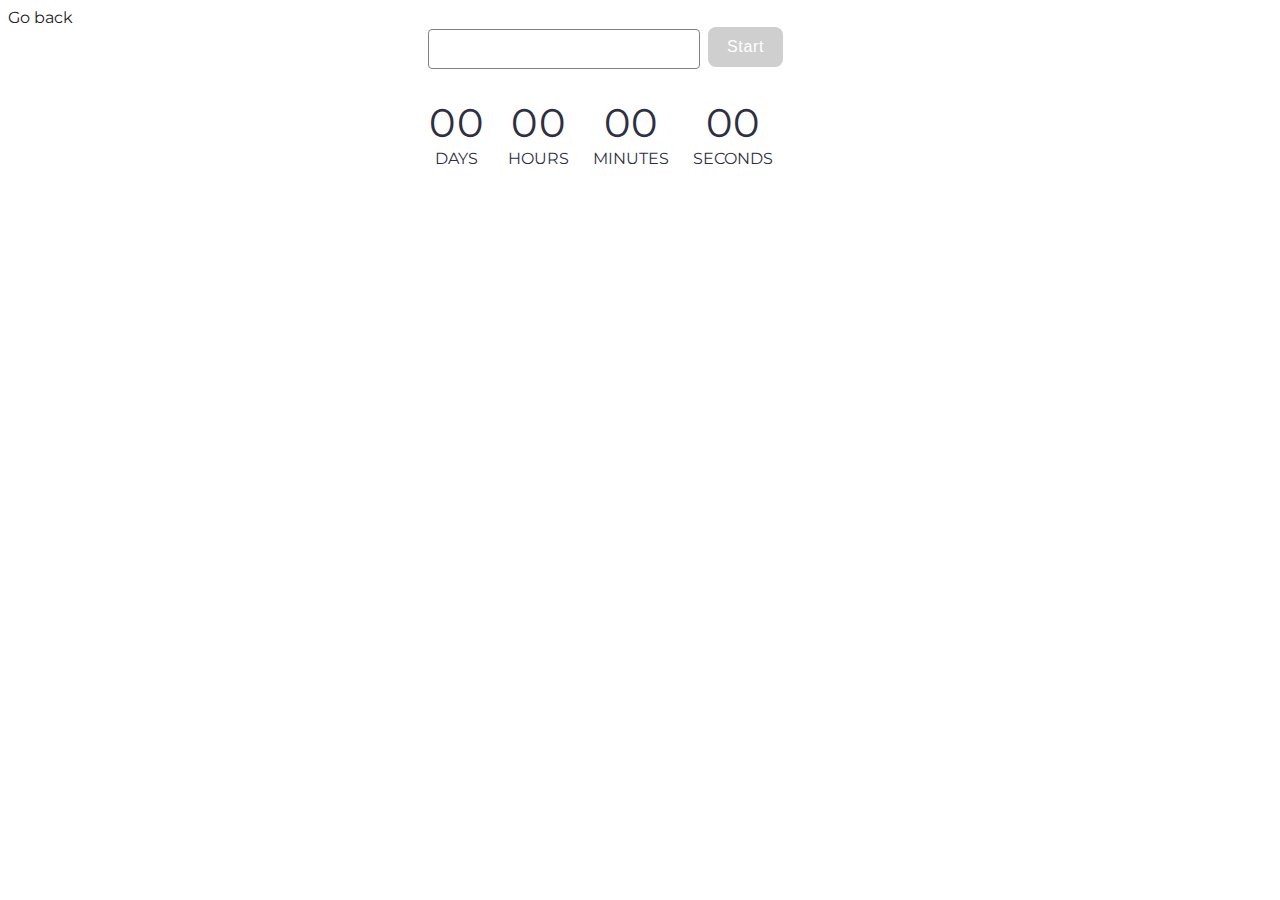
<file: src/1-timer.html>
<!DOCTYPE html>
<html lang="en">
  <head>
    <meta charset="UTF-8" />
    <meta http-equiv="X-UA-Compatible" content="IE=edge" />
    <meta name="viewport" content="width=device-width, initial-scale=1.0" />
    <title>homework-10</title>
    <link rel="stylesheet" href="./css/styles.css" />
    <link
      href="https://fonts.googleapis.com/css2?family=Montserrat:wght@400&display=swap"
      rel="stylesheet"
    />
    <link rel="stylesheet" href="./css/1-timer.css" />
  </head>
  <body>
    <p><a href="index.html">Go back</a></p>
    <div class="container">
      <div class="container-imput">
        <input type="text" id="datetime-picker" />
        <button type="button" data-start>Start</button>
      </div>
      <div class="timer">
        <div class="field">
          <span class="value" data-days>00</span>
          <span class="label">Days</span>
        </div>
        <div class="field">
          <span class="value" data-hours>00</span>
          <span class="label">Hours</span>
        </div>
        <div class="field">
          <span class="value" data-minutes>00</span>
          <span class="label">Minutes</span>
        </div>
        <div class="field">
          <span class="value" data-seconds>00</span>
          <span class="label">Seconds</span>
        </div>
      </div>
    </div>
    <script src="./js/1-timer.js" type="module"></script>
  </body>
</html>
</file>
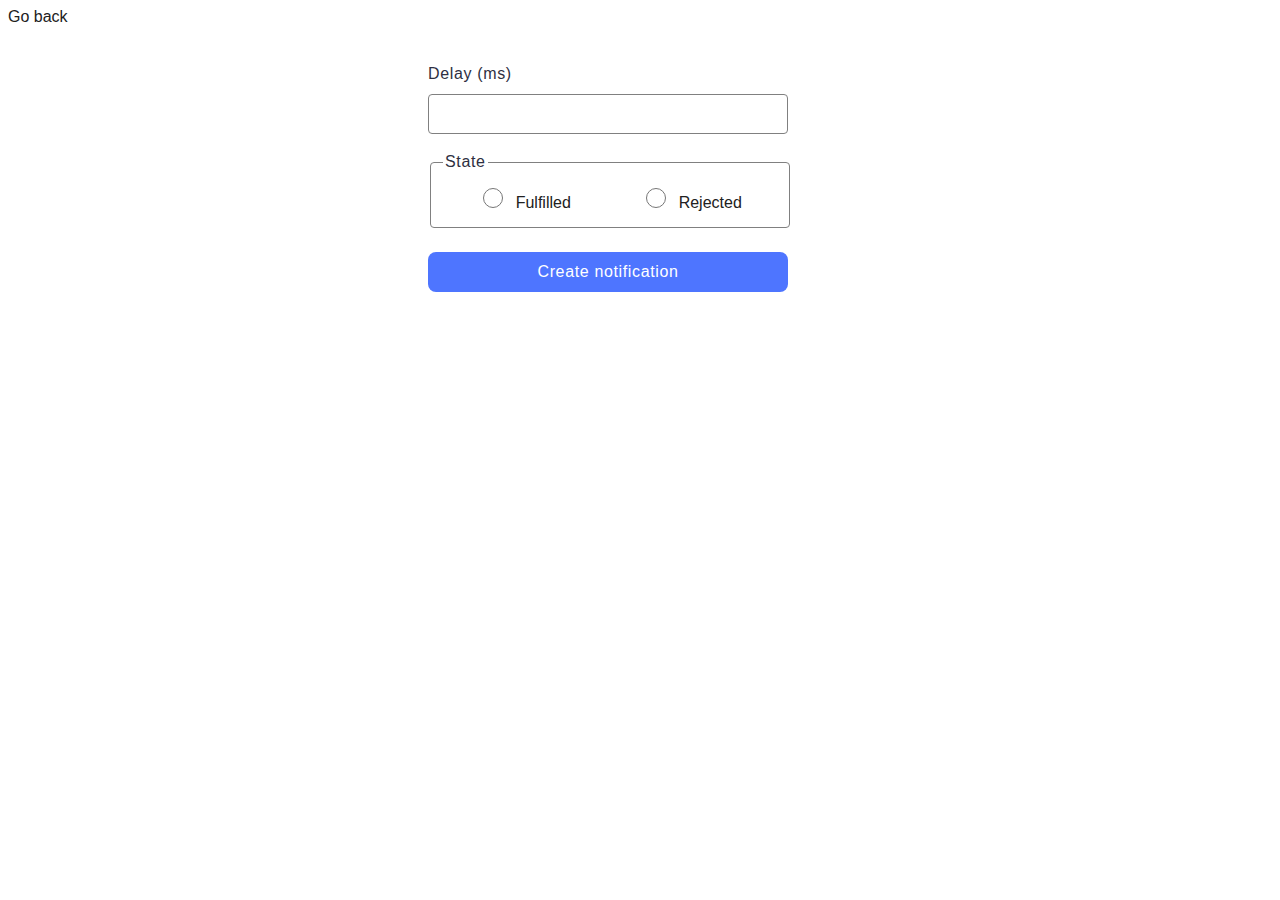
<file: src/2-snackbar.html>
<!DOCTYPE html>
<html lang="en">
  <head>
    <meta charset="UTF-8" />
    <meta http-equiv="X-UA-Compatible" content="IE=edge" />
    <meta name="viewport" content="width=device-width, initial-scale=1.0" />
    <title>homework-10</title>
    <link rel="stylesheet" href="./css/styles.css" />
    <link rel="stylesheet" href="./css/2-snackbar.css" />
  </head>
  <body>
    <p><a href="index.html">Go back</a></p>
    <div class="container">
      <form class="form">
        <label class="delay">
          Delay (ms)
          <input class="delay-input" type="number" name="delay" required />
        </label>
        <fieldset class="fieldset">
          <legend>State</legend>
          <label>
            <input
              class="radio-input"
              type="radio"
              name="state"
              value="fulfilled"
              required
            />
            Fulfilled
          </label>
          <label>
            <input
              class="radio-input"
              type="radio"
              name="state"
              value="rejected"
              required
            />
            Rejected
          </label>
        </fieldset>
        <button type="submit">Create notification</button>
      </form>
    </div>
    <script src="./js/2-snackbar.js" type="module"></script>
  </body>
</html>
</file>
<file: src/css/1-timer.css>
button {
  border-radius: 8px;
  padding: 8px 16px;
  width: 75px;
  height: 40px;
  font-weight: 500;
  font-size: 16px;
  line-height: 150%;
  letter-spacing: 0.04em;
  background-color: #cfcfcf;
  color: #fff;
  transition: background-color 0.3s ease, color 0.3s ease;
}

button[data-start]:hover {
  background-color: #6c8cff;
  color: #fff;
}

.timer {
  display: flex;
  justify-content: center;
  gap: 20px;
  width: 346px;
  height: 72px;
  gap: 24px;
  margin-left: 156px;
  background: #fff;
}

.field {
  display: flex;
  align-items: center;
  flex-direction: column;
  height: 72px;
  width: auto;
}

.value {
  font-size: 40px;
  line-height: 120%;
  letter-spacing: 0.04em;
  color: #2e2f42;
  width: 55px;
  height: 72px;
}

.label {
  font-size: 16px;
  line-height: 150%;
  text-align: center;
  color: #2e2f42;
  text-transform: uppercase;
}

input {
  width: 272px;
  height: 40px;
  margin-top: 36px;
  margin-right: 8px;
  margin-bottom: 32px;
  border: 1px solid #808080;
  padding: 8px 16px;
  font-size: 16px;
  line-height: 150%;
  letter-spacing: 0.04em;
  color: #2e2f42;
  border-radius: 4px;
}

input:hover {
  color: #2e2f42;
}

.container {
  display: flex;
  flex-direction: column;
}

.container-imput {
  display: flex;
  align-items: center;
  justify-content: space-between;
  width: 355px;
  height: 40px;
  margin-left: 156px;
  margin-bottom: 32px;
}
</file>
<file: src/css/2-snackbar.css>
.form {
  padding-top: 36px;
  padding-left: 156px;
  background: #fff;
}

.delay {
  display: flex;
  flex-direction: column;
  margin-bottom: 16px;
  font-size: 16px;
  line-height: 150%;
  letter-spacing: 0.04em;
  color: #2e2f42;
}

.delay-input {
  border: 1px solid #808080;
  border-radius: 4px;
  width: 360px;
  height: 40px;
  margin-top: 8px;
  font-size: 16px;
  line-height: 150%;
  letter-spacing: 0.04em;
  color: #2e2f42;
  outline: none;
}

.delay-input:hover {
  border-color: #000;
}

.delay-input:active {
  border-color: #4e75ff;
}

.fieldset {
  width: 360px;
  height: 78px;
  margin-bottom: 24px;
  display: flex;
  flex-direction: row;
  align-items: center;
  justify-content: space-around;
  border-radius: 4px;
  border: 1px solid #808080;
}

legend {
  font-size: 16px;
  line-height: 150%;
  letter-spacing: 0.04em;
  color: #2e2f42;
}

.radio-input {
  border-radius: 14px;
  width: 20px;
  height: 20px;
  font-size: 16px;
  line-height: 150%;
  color: #2e2f42;

  cursor: pointer;
  transition: background-color 0.3s ease, color 0.3s ease;
}

fieldset input[type='radio'] {
  margin-right: 8px;
  accent-color: #4e75ff;
}

fieldset input[type='radio']:hover {
  border-color: #000000;
}

fieldset input[type='radio']:active {
  border-color: #000000;
}

button {
  border-radius: 8px;
  padding: 8px 16px;
  width: 360px;
  height: 40px;
  background-color: #4e75ff;
  font-weight: 500;
  font-size: 16px;
  line-height: 150%;
  letter-spacing: 0.04em;
  color: #fff;
  transition: background-color 0.3s ease, color 0.3s ease;
}

button:hover {
  background-color: #6c8cff;
}
</file>
<file: src/css/styles.css>
@import url('./reset.css');
@import url('./base.css');
@import url('./container.css');
</file>
